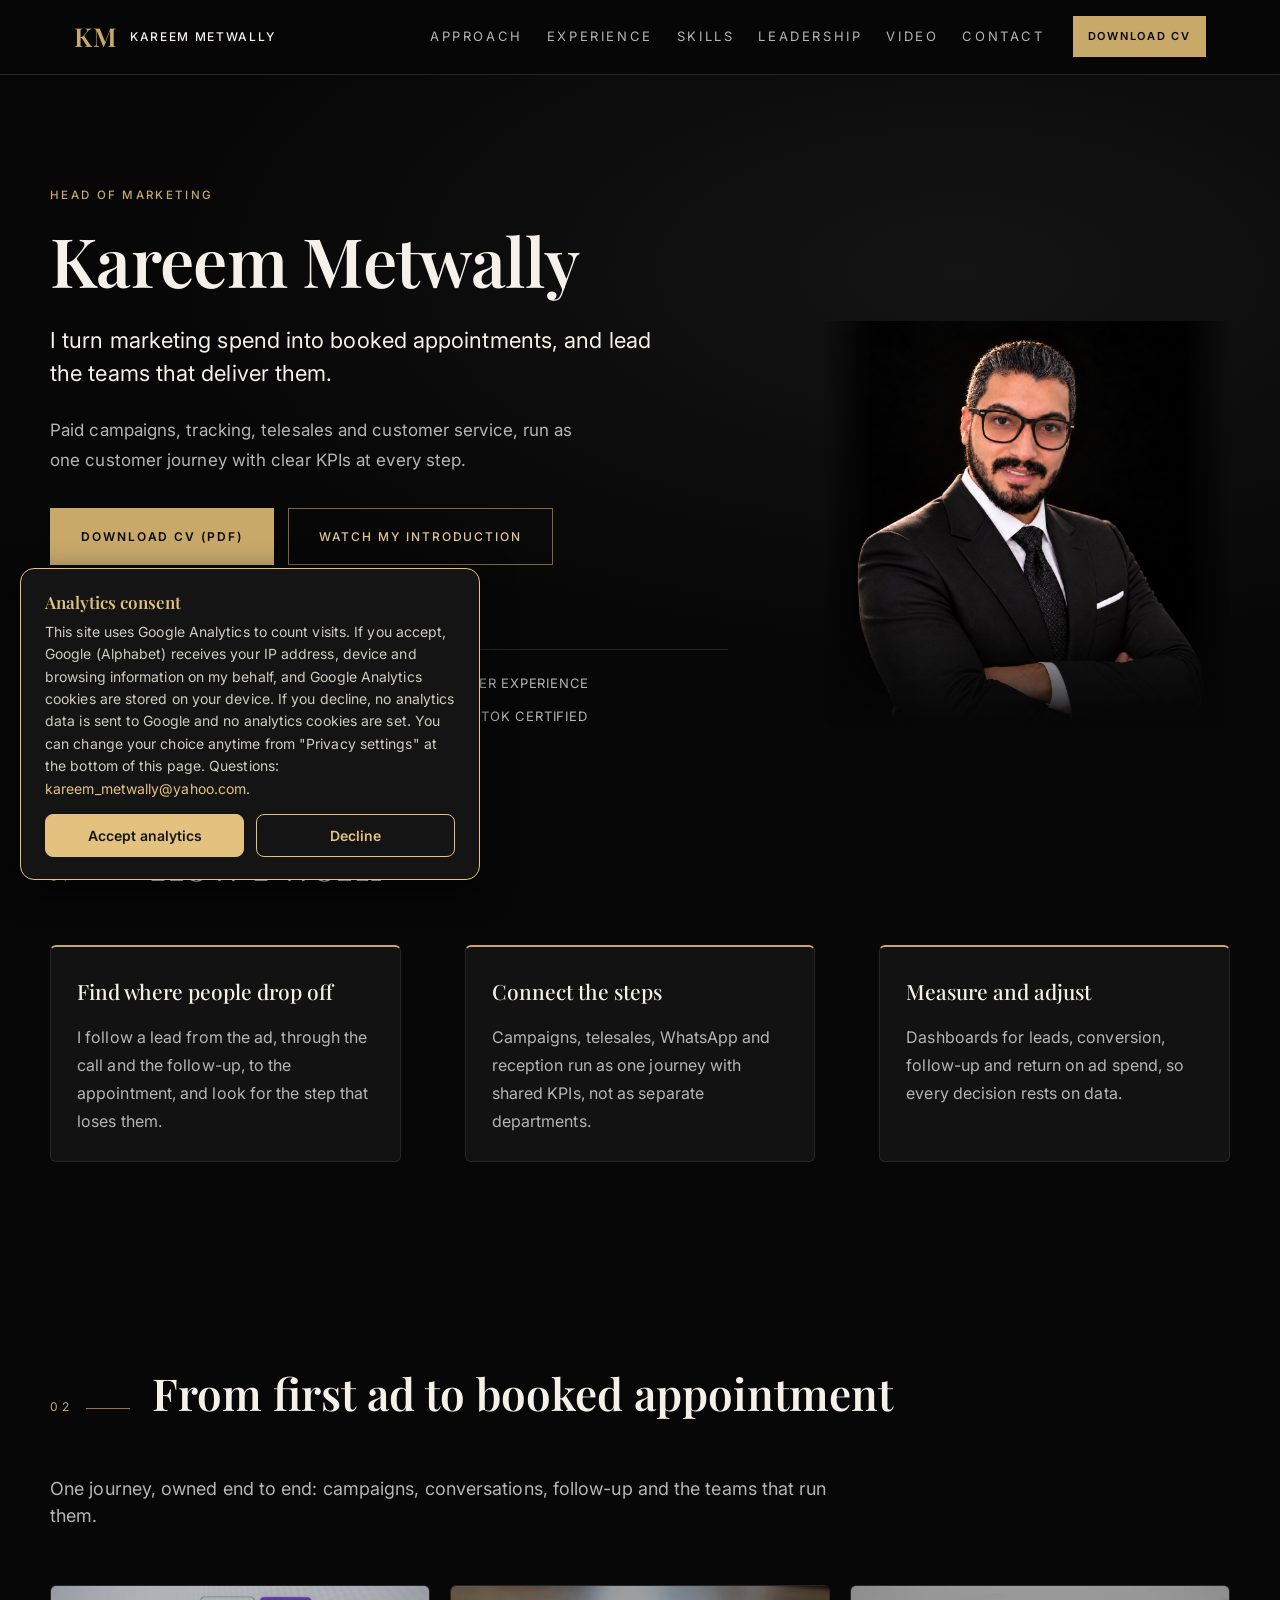
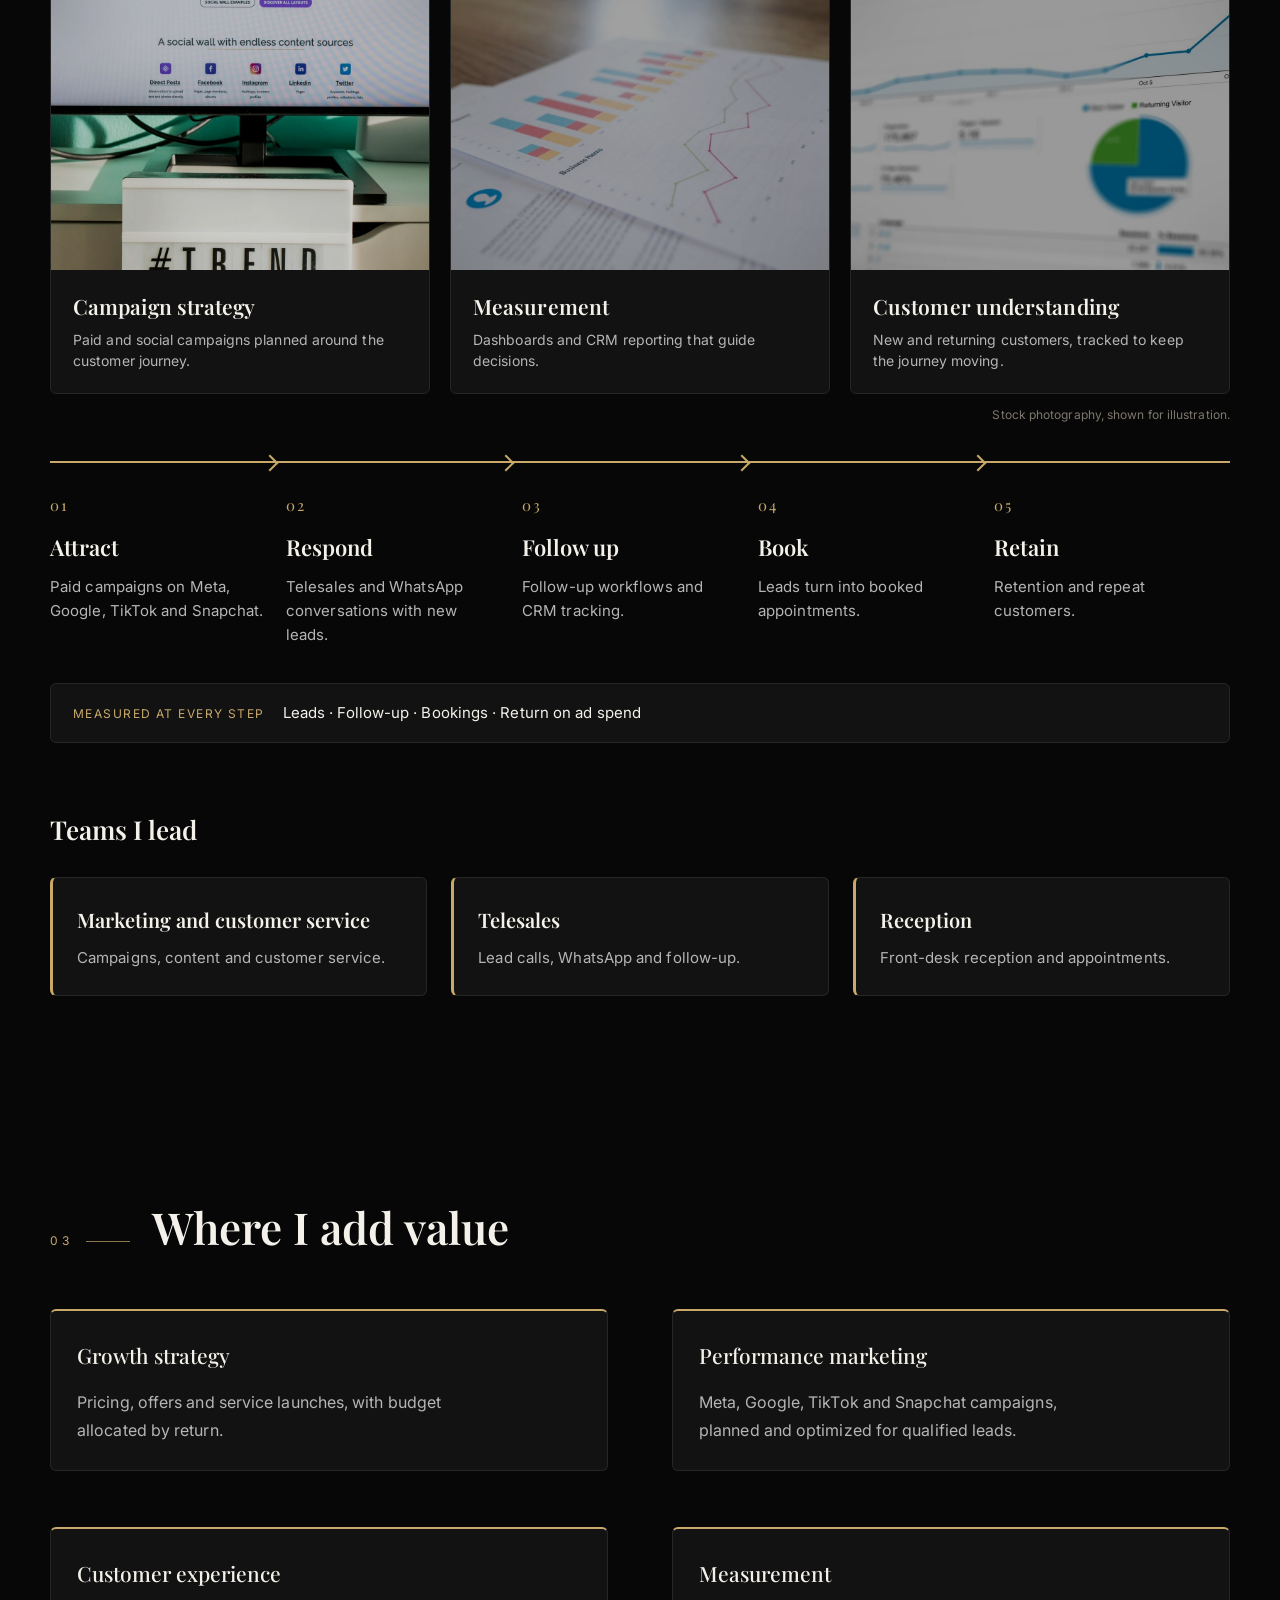
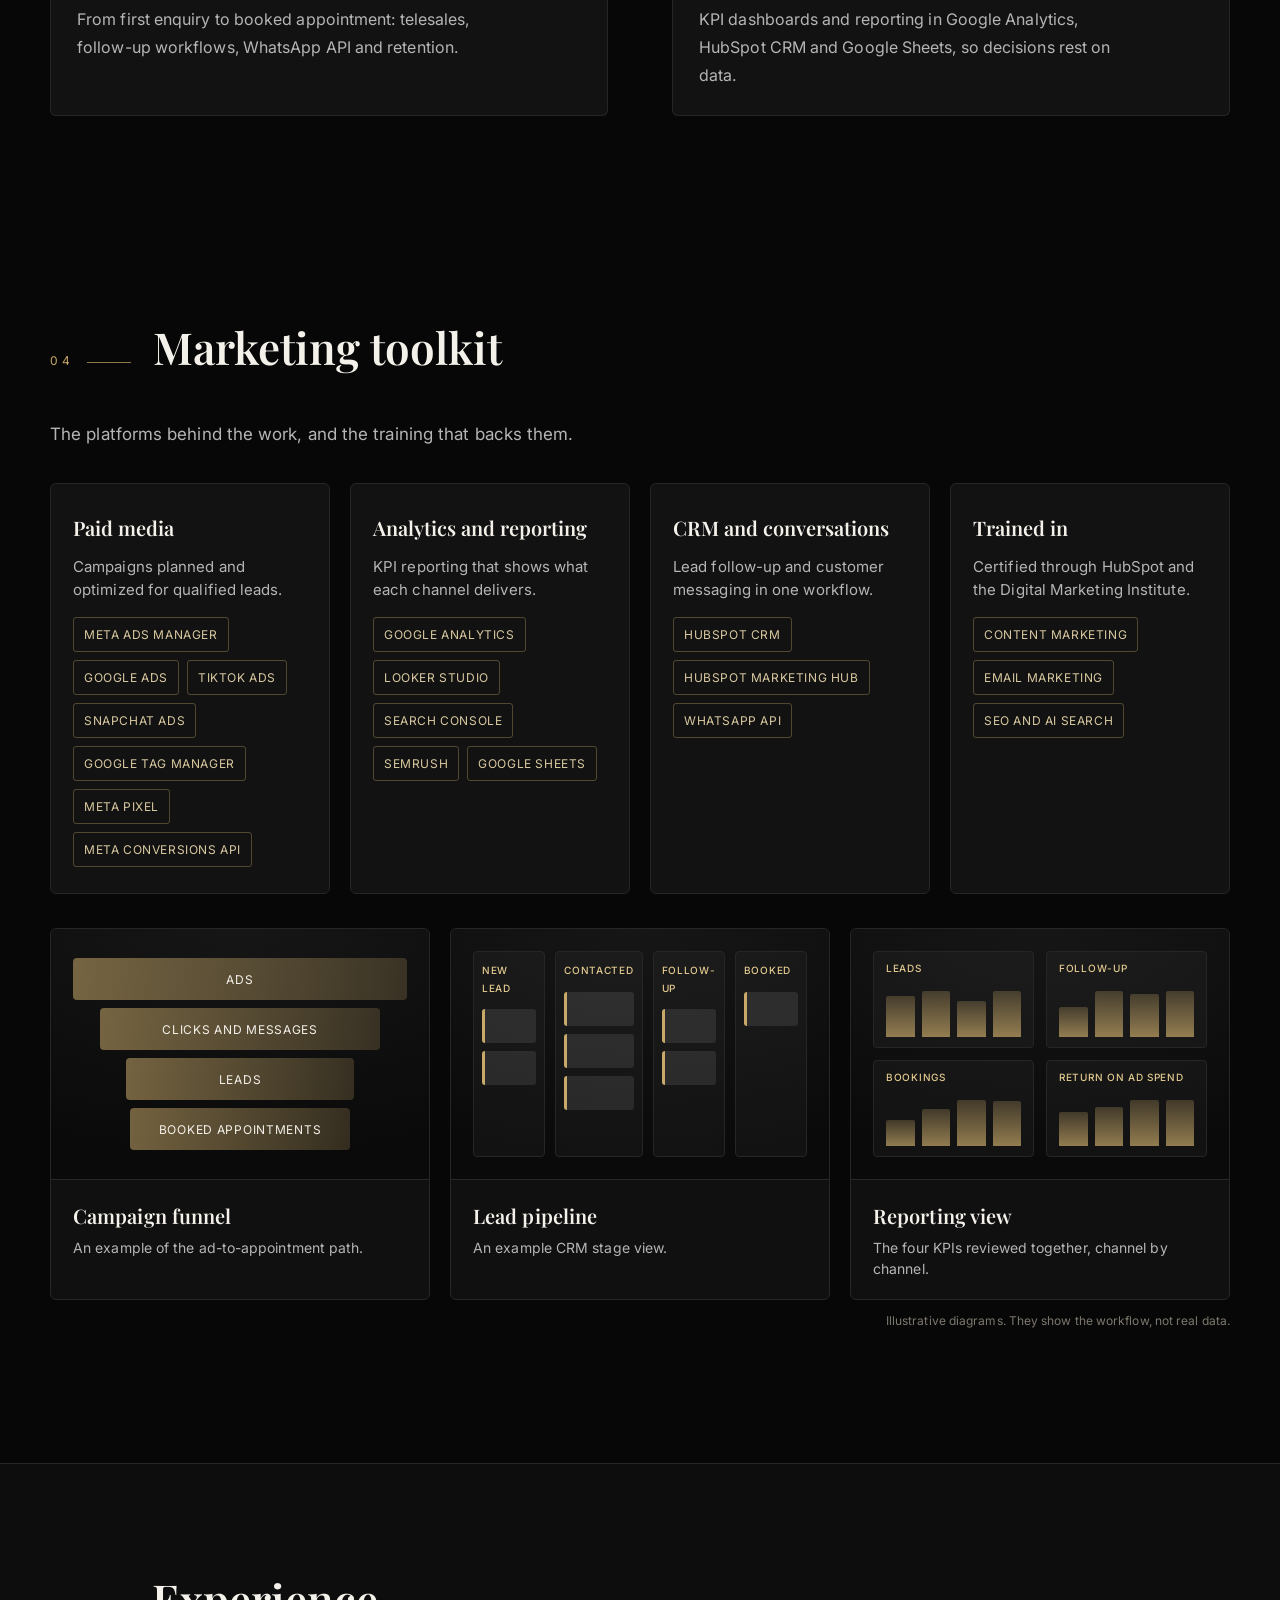
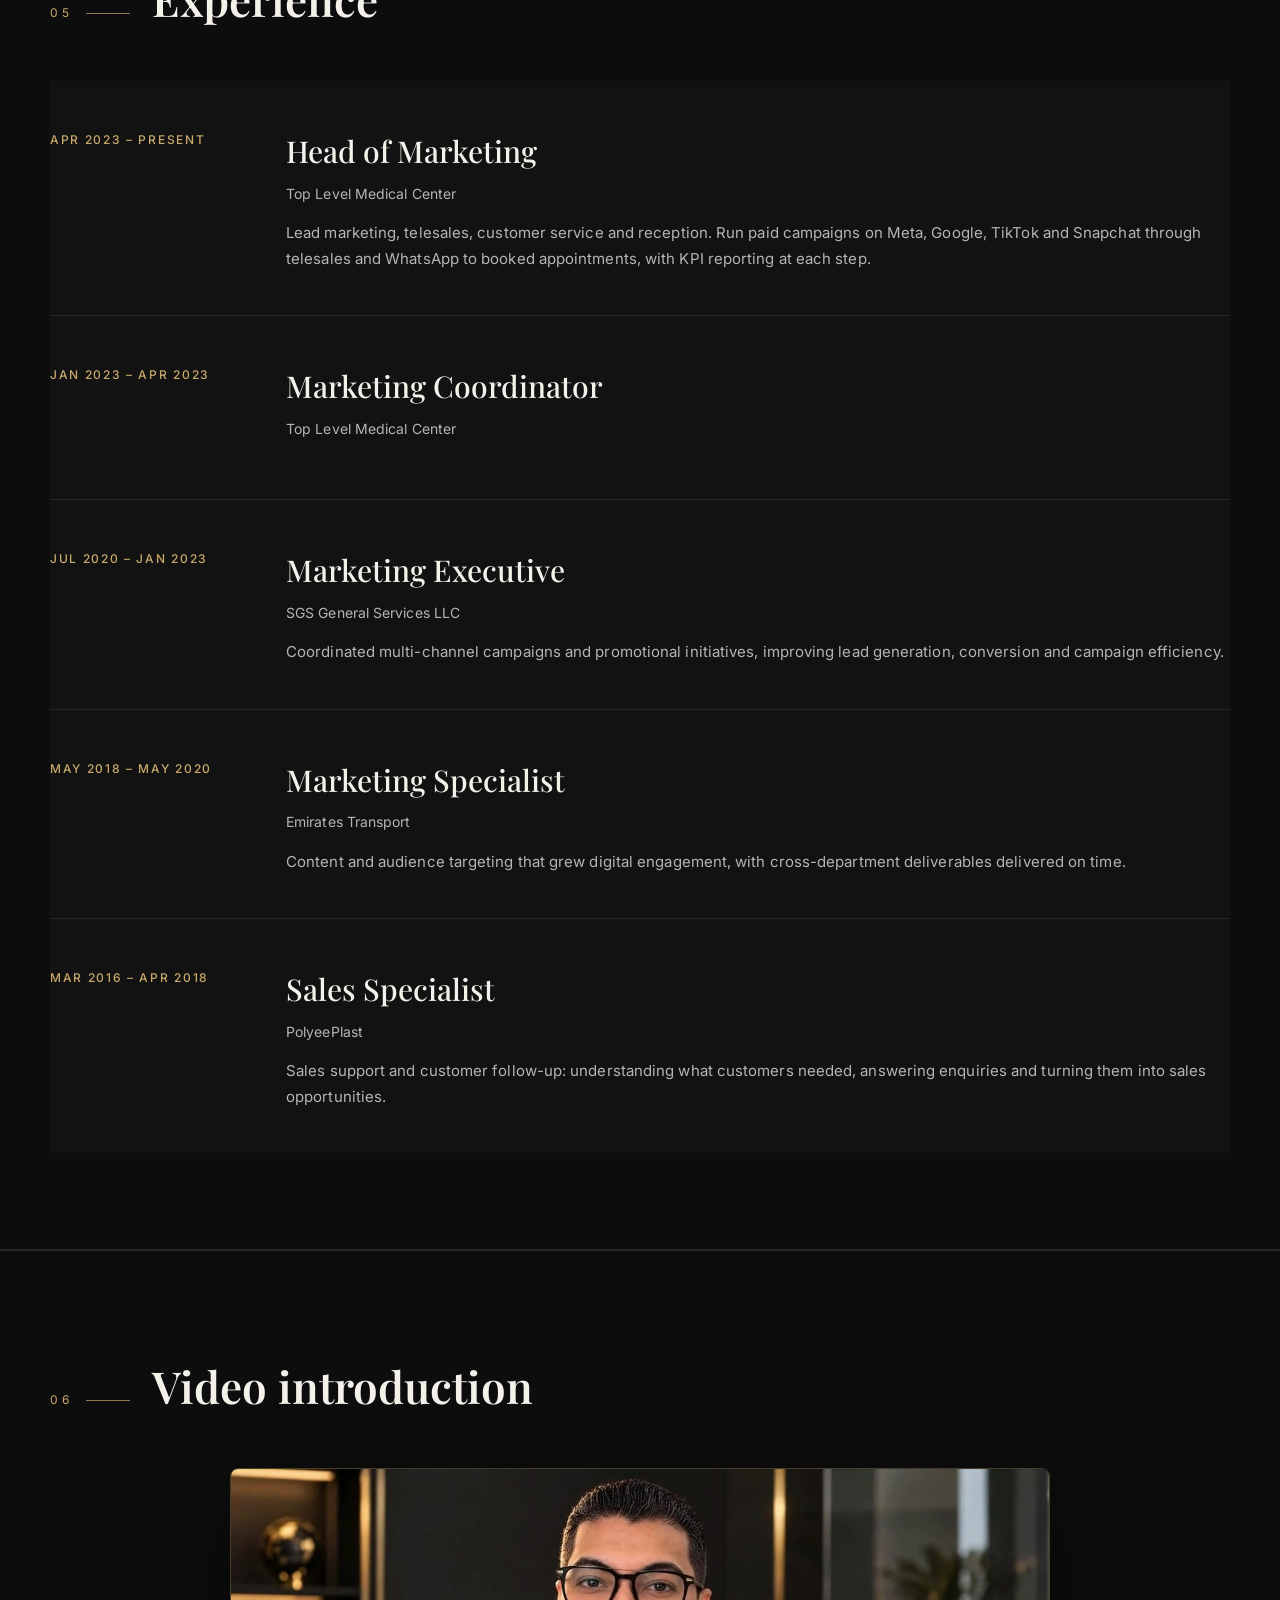
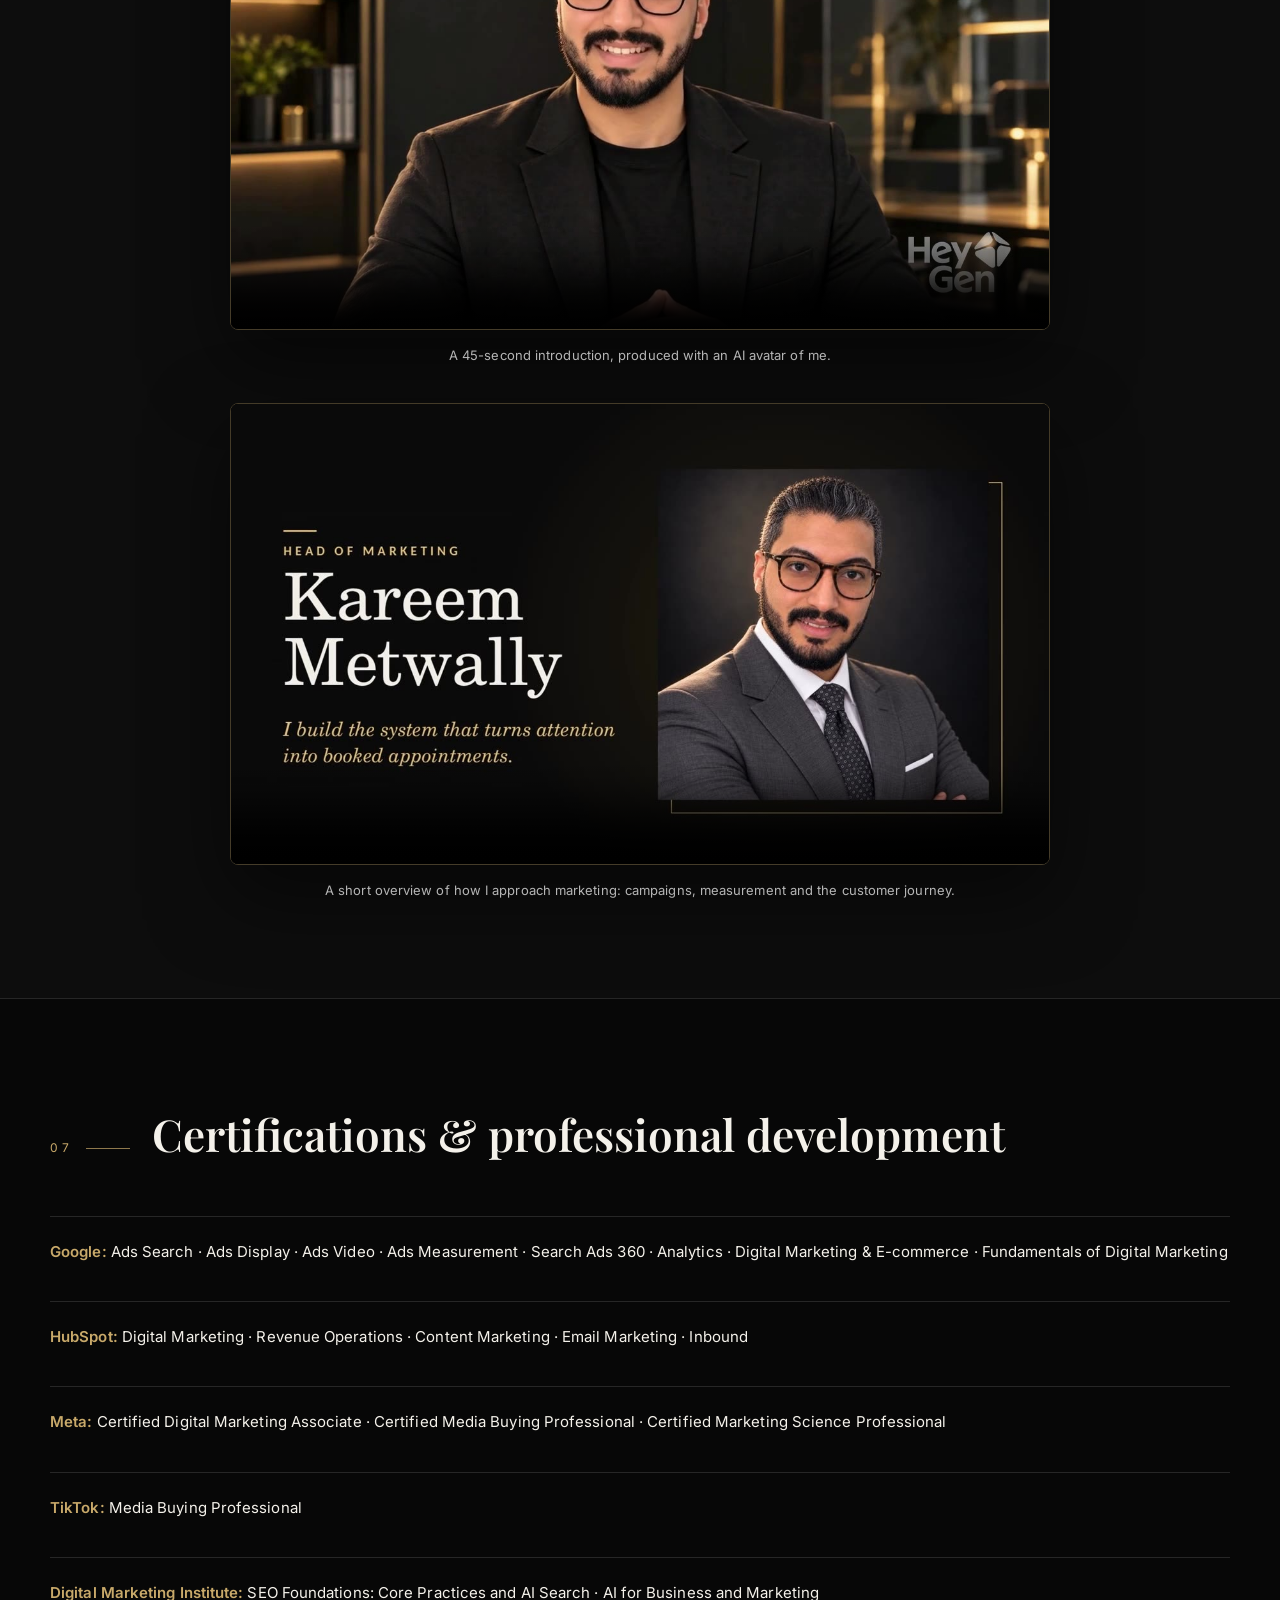
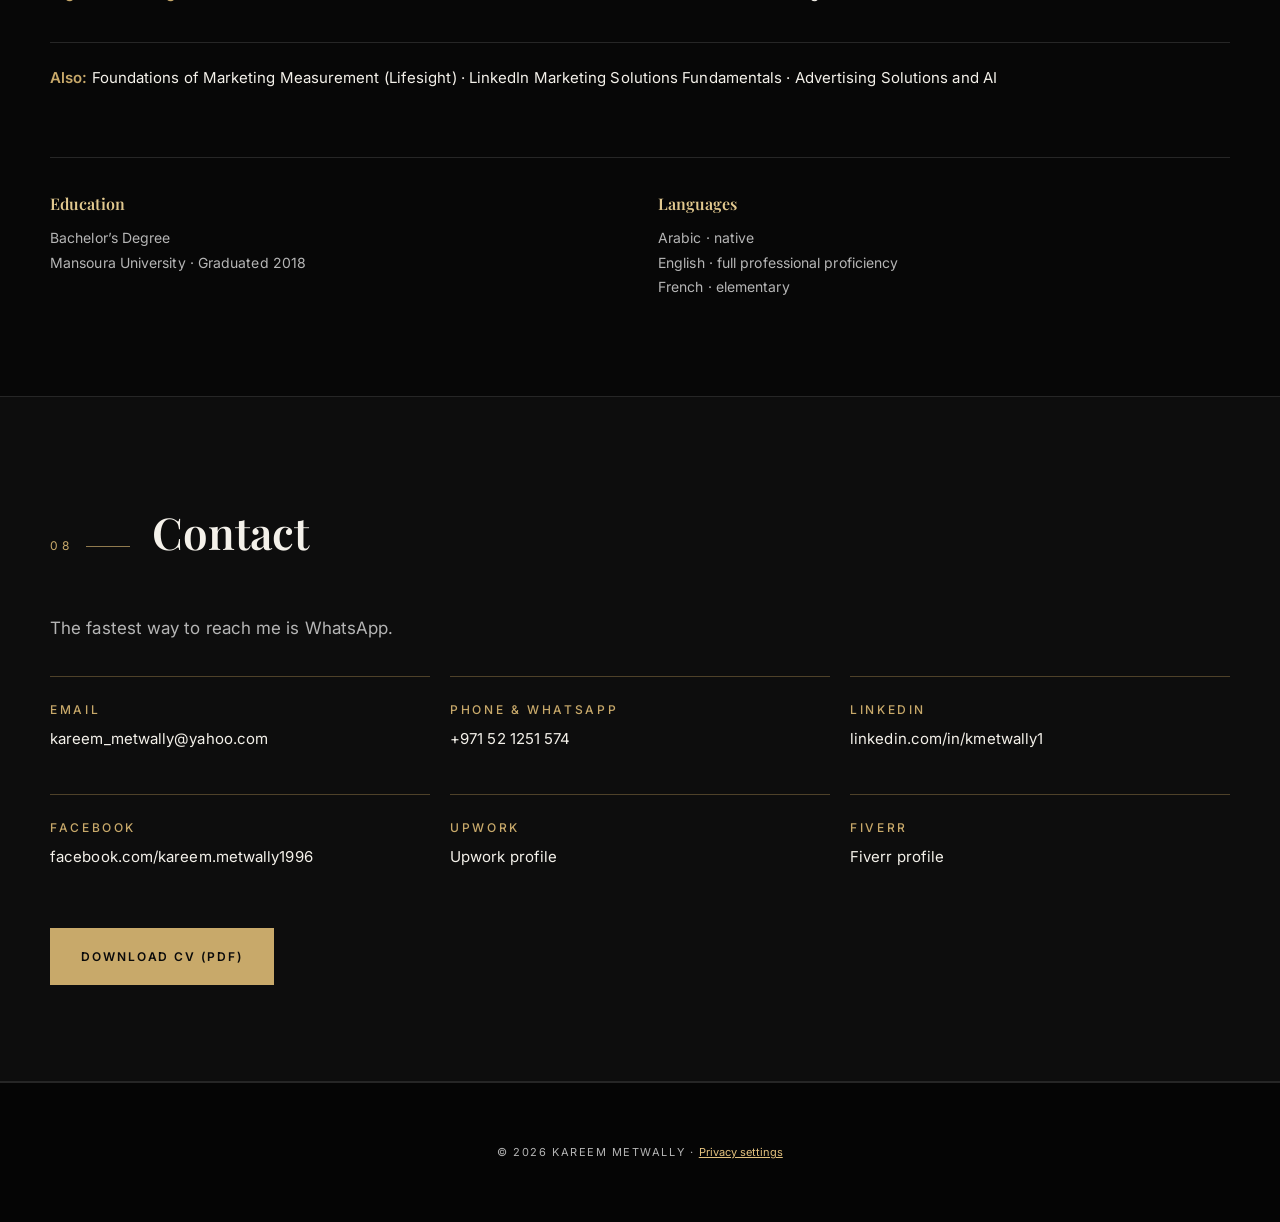
<file: index.html>
<!DOCTYPE html>
<html lang="en">
<head>
  <!-- Google Analytics (GA4): loads ONLY after the visitor accepts in the consent banner below. No Google requests or cookies happen before that. -->
  <script>
    window.dataLayer = window.dataLayer || [];
    function gtag(){dataLayer.push(arguments);}
    window.__gaLoad = function(){
      if (window.__gaLoaded) return;
      window.__gaLoaded = true;
      var s = document.createElement("script");
      s.async = true;
      s.src = "https://www.googletagmanager.com/gtag/js?id=G-QD25LKXJTJ";
      document.head.appendChild(s);
      gtag("js", new Date());
      gtag("config", "G-QD25LKXJTJ");
    };
    if (localStorage.getItem("ga-consent") === "granted") { window.__gaLoad(); }
  </script>
<meta charset="UTF-8">
<meta name="viewport" content="width=device-width, initial-scale=1.0">
<title>Kareem Metwally | Head of Marketing | Lead generation and growth</title>
<meta name="description" content="Head of Marketing. Lead generation, performance marketing and customer experience.">
<meta property="og:type" content="website">
<meta property="og:title" content="Kareem Metwally | Head of Marketing">
<meta property="og:description" content="Lead generation, performance marketing and customer experience.">
<meta property="og:url" content="https://kareem.qd.je/">
<meta property="og:image" content="https://kareem.qd.je/.netlify/images?url=/portrait.jpg&amp;w=1200&amp;h=630&amp;fit=cover&amp;position=top&amp;fm=jpg&amp;q=90">
<meta property="og:image:width" content="1200">
<meta property="og:image:height" content="630">
<meta name="twitter:card" content="summary_large_image">
<link rel="preconnect" href="https://fonts.googleapis.com">
<link rel="preconnect" href="https://fonts.gstatic.com" crossorigin>
<link href="https://fonts.googleapis.com/css2?family=Playfair+Display:wght@500;600;700&family=Inter:wght@300;400;500;600&display=swap" rel="stylesheet">
<link rel="stylesheet" href="styles.css"><link rel="stylesheet" href="black.css"><link rel="stylesheet" href="pro.css">
<script type="application/ld+json">
{
  "@context": "https://schema.org",
  "@type": "Person",
  "name": "Kareem Metwally",
  "jobTitle": "Head of Marketing",
  "email": "mailto:kareem_metwally@yahoo.com",
  "url": "https://kareem-metwally.github.io/"
}
</script>
<style>.how3{grid-template-columns:repeat(3,1fr)}@media(max-width:800px){.how3{grid-template-columns:1fr}}.how2{grid-template-columns:repeat(2,1fr)}@media(max-width:800px){.how2{grid-template-columns:1fr}}</style></head>
<body>

<header class="nav">
  <div class="nav-inner">
    <a class="brand" href="#top"><span class="brand-mark">KM</span><span class="brand-name">Kareem Metwally</span></a>
    <nav class="nav-links">
      <a href="#approach">Approach</a>
      <a href="#experience">Experience</a>
      <a href="#skills">Skills</a>
      <a href="#leadership">Leadership</a>
      <a href="#video">Video</a>
      <a href="#contact">Contact</a>
    </nav>
    <a class="btn btn-gold btn-small" href="Kareem_Metwally_CV.pdf" download="Kareem-Metwally-CV.pdf">Download CV</a>
  </div>
</header>

<main id="top">

  <section class="hero">
    <div class="hero-inner">
      <div class="hero-text">
        <p class="eyebrow">Head of Marketing</p>
        <h1>Kareem Metwally</h1>
        <p class="headline">I turn marketing spend into booked appointments, and lead the teams that deliver them.</p>
        <p class="intro">Paid campaigns, tracking, telesales and customer service, run as one customer journey with clear KPIs at every step.</p>
        <div class="hero-actions">
          <a class="btn btn-gold" href="Kareem_Metwally_CV.pdf" download="Kareem-Metwally-CV.pdf">Download CV (PDF)</a>
          <a class="btn btn-ghost" href="#video">Watch my introduction</a>
        </div>
        <div class="hero-contact">
          <a href="https://www.linkedin.com/in/kmetwally1" rel="noopener">LinkedIn</a>
          <span class="dot"></span>
          <a href="https://www.facebook.com/kareem.metwally1996" rel="noopener">Facebook</a>
          <span class="dot"></span>
          <a href="https://www.upwork.com/freelancers/~012deb75c1dcdc2e0c" rel="noopener">Upwork</a>
          <span class="dot"></span>
          <a href="https://www.fiverr.com/kareem_met007" rel="noopener">Fiverr</a>
        </div>
      <ul class="cred-strip"><li>Performance marketing</li><li>Telesales and customer experience</li><li>Team leadership</li><li>Google, HubSpot, Meta and TikTok certified</li></ul>
      </div>
      <div class="hero-photo">
        <img src="portrait.jpg" alt="Portrait of Kareem Metwally" width="1254" height="1254">
      </div>
    </div>
  </section>
  <section id="approach" class="section">
    <div class="section-inner">
      <h2><span class="h2-index">01</span>How I work</h2>
      <div class="skills-grid how3">
        <div class="skill-card"><h4>Find where people drop off</h4><p>I follow a lead from the ad, through the call and the follow-up, to the appointment, and look for the step that loses them.</p></div>
        <div class="skill-card"><h4>Connect the steps</h4><p>Campaigns, telesales, WhatsApp and reception run as one journey with shared KPIs, not as separate departments.</p></div>
        <div class="skill-card"><h4>Measure and adjust</h4><p>Dashboards for leads, conversion, follow-up and return on ad spend, so every decision rests on data.</p></div>
      </div>
    </div>
  </section>

  <section id="leadership" class="section">
    <div class="section-inner">
      <h2><span class="h2-index">02</span>From first ad to booked appointment</h2>
      <p class="lead-intro">One journey, owned end to end: campaigns, conversations, follow-up and the teams that run them.</p>
      <div class="work-trio">
        <figure><img src="work-strategy.jpg" alt="Stock photo: social media content on a monitor beside a trend sign" loading="lazy" width="1200" height="800"><figcaption><b>Campaign strategy</b><span>Paid and social campaigns planned around the customer journey.</span></figcaption></figure>
        <figure><img src="work-measure.jpg" alt="Stock photo: printed bar and line chart report" loading="lazy" width="1200" height="800"><figcaption><b>Measurement</b><span>Dashboards and CRM reporting that guide decisions.</span></figcaption></figure>
        <figure><img src="work-team.jpg" alt="Stock photo: web analytics report with new and returning visitors" loading="lazy" width="1200" height="800"><figcaption><b>Customer understanding</b><span>New and returning customers, tracked to keep the journey moving.</span></figcaption></figure>
      </div>
      <p class="illus-note">Stock photography, shown for illustration.</p>
      <ol class="journey">
        <li><span class="j-n">01</span><h4>Attract</h4><p>Paid campaigns on Meta, Google, TikTok and Snapchat.</p></li>
        <li><span class="j-n">02</span><h4>Respond</h4><p>Telesales and WhatsApp conversations with new leads.</p></li>
        <li><span class="j-n">03</span><h4>Follow up</h4><p>Follow-up workflows and CRM tracking.</p></li>
        <li><span class="j-n">04</span><h4>Book</h4><p>Leads turn into booked appointments.</p></li>
        <li><span class="j-n">05</span><h4>Retain</h4><p>Retention and repeat customers.</p></li>
      </ol>
      <div class="measure-bar"><span>Measured at every step</span> Leads &middot; Follow-up &middot; Bookings &middot; Return on ad spend</div>
      <h3 class="sub-h">Teams I lead</h3>
      <div class="team-grid">
        <div><h4>Marketing and customer service</h4><p>Campaigns, content and customer service.</p></div>
        <div><h4>Telesales</h4><p>Lead calls, WhatsApp and follow-up.</p></div>
        <div><h4>Reception</h4><p>Front-desk reception and appointments.</p></div>
      </div>
    </div>
  </section>
  <section id="skills" class="section">
    <div class="section-inner">
      <h2><span class="h2-index">03</span>Where I add value</h2>
      <div class="skills-grid how2">
        <div class="skill-card">
          <h4>Growth strategy</h4>
          <p>Pricing, offers and service launches, with budget allocated by return.</p>
        </div>
        <div class="skill-card">
          <h4>Performance marketing</h4>
          <p>Meta, Google, TikTok and Snapchat campaigns, planned and optimized for qualified leads.</p>
        </div>
        <div class="skill-card">
          <h4>Customer experience</h4>
          <p>From first enquiry to booked appointment: telesales, follow-up workflows, WhatsApp API and retention.</p>
        </div>
        <div class="skill-card">
          <h4>Measurement</h4>
          <p>KPI dashboards and reporting in Google Analytics, HubSpot CRM and Google Sheets, so decisions rest on data.</p>
        </div>
      </div>
    </div>
  </section>
  <section id="toolkit" class="section">
    <div class="section-inner">
      <h2><span class="h2-index">04</span>Marketing toolkit</h2>
      <p class="sec-intro">The platforms behind the work, and the training that backs them.</p>
      <div class="tool-groups">
        <div class="tool-card"><h4>Paid media</h4><p>Campaigns planned and optimized for qualified leads.</p><ul><li>Meta Ads Manager</li><li>Google Ads</li><li>TikTok Ads</li><li>Snapchat Ads</li><li>Google Tag Manager</li><li>Meta Pixel</li><li>Meta Conversions API</li></ul></div>
        <div class="tool-card"><h4>Analytics and reporting</h4><p>KPI reporting that shows what each channel delivers.</p><ul><li>Google Analytics</li><li>Looker Studio</li><li>Search Console</li><li>Semrush</li><li>Google Sheets</li></ul></div>
        <div class="tool-card"><h4>CRM and conversations</h4><p>Lead follow-up and customer messaging in one workflow.</p><ul><li>HubSpot CRM</li><li>HubSpot Marketing Hub</li><li>WhatsApp API</li></ul></div>
        <div class="tool-card"><h4>Trained in</h4><p>Certified through HubSpot and the Digital Marketing Institute.</p><ul><li>Content marketing</li><li>Email marketing</li><li>SEO and AI search</li></ul></div>
      </div>
      <div class="diag-row">
        <figure class="diag"><div class="diag-body funnel"><div style="--w:100%"><span>Ads</span></div><div style="--w:84%"><span>Clicks and messages</span></div><div style="--w:68%"><span>Leads</span></div><div style="--w:66%"><span>Booked appointments</span></div></div><figcaption><b>Campaign funnel</b><span>An example of the ad-to-appointment path.</span></figcaption></figure>
        <figure class="diag"><div class="diag-body board"><div><h5>New lead</h5><i></i><i></i></div><div><h5>Contacted</h5><i></i><i></i><i></i></div><div><h5>Follow-up</h5><i></i><i></i></div><div><h5>Booked</h5><i></i></div></div><figcaption><b>Lead pipeline</b><span>An example CRM stage view.</span></figcaption></figure>
        <figure class="diag"><div class="diag-body scorecard"><div><h5>Leads</h5><u style="--h:55%"></u><u style="--h:70%"></u><u style="--h:48%"></u><u style="--h:82%"></u></div><div><h5>Follow-up</h5><u style="--h:40%"></u><u style="--h:62%"></u><u style="--h:58%"></u><u style="--h:75%"></u></div><div><h5>Bookings</h5><u style="--h:35%"></u><u style="--h:50%"></u><u style="--h:66%"></u><u style="--h:60%"></u></div><div><h5>Return on ad spend</h5><u style="--h:45%"></u><u style="--h:52%"></u><u style="--h:72%"></u><u style="--h:68%"></u></div></div><figcaption><b>Reporting view</b><span>The four KPIs reviewed together, channel by channel.</span></figcaption></figure>
      </div>
      <p class="illus-note">Illustrative diagrams. They show the workflow, not real data.</p>
    </div>
  </section>

  <section id="experience" class="section section-alt">
    <div class="section-inner">
      <h2><span class="h2-index">05</span>Experience</h2>
      <div class="timeline">

        <article class="job">
          <div class="job-when">Apr 2023 &ndash; Present</div>
          <div class="job-body">
            <h3>Head of Marketing</h3>
            <p class="job-org">Top Level Medical Center</p>
            <p class="job-desc">Lead marketing, telesales, customer service and reception. Run paid campaigns on Meta, Google, TikTok and Snapchat through telesales and WhatsApp to booked appointments, with KPI reporting at each step.</p>
          </div>
        </article>

        <article class="job">
          <div class="job-when">Jan 2023 &ndash; Apr 2023</div>
          <div class="job-body">
            <h3>Marketing Coordinator</h3>
            <p class="job-org">Top Level Medical Center</p>
          </div>
        </article>

        <article class="job">
          <div class="job-when">Jul 2020 &ndash; Jan 2023</div>
          <div class="job-body">
            <h3>Marketing Executive</h3>
            <p class="job-org">SGS General Services LLC</p>
            <p class="job-desc">Coordinated multi-channel campaigns and promotional initiatives, improving lead generation, conversion and campaign efficiency.</p>
          </div>
        </article>

        <article class="job">
          <div class="job-when">May 2018 &ndash; May 2020</div>
          <div class="job-body">
            <h3>Marketing Specialist</h3>
            <p class="job-org">Emirates Transport</p>
            <p class="job-desc">Content and audience targeting that grew digital engagement, with cross-department deliverables delivered on time.</p>
          </div>
        </article>

        <article class="job">
          <div class="job-when">Mar 2016 &ndash; Apr 2018</div>
          <div class="job-body">
            <h3>Sales Specialist</h3>
            <p class="job-org">PolyeePlast</p>
            <p class="job-desc">Sales support and customer follow-up: understanding what customers needed, answering enquiries and turning them into sales opportunities.</p>
          </div>
        </article>

      </div>
    </div>
  </section>
  <section id="video" class="section section-alt">
    <div class="section-inner">
      <h2><span class="h2-index">06</span>Video introduction</h2>
      <div class="video-wrap">
        <video controls preload="metadata" poster="intro-poster.jpg" playsinline>
          <source src="7-intro.mp4" type="video/mp4">
          Your browser does not support the video tag.
        </video>
      </div>
      <p class="video-note">A 45-second introduction, produced with an AI avatar of me.</p>
      <div class="video-wrap" style="margin-top:36px">
        <video controls preload="metadata" poster="motion-poster.jpg" playsinline>
          <source src="motion-overview.mp4" type="video/mp4">
          Your browser does not support the video tag.
        </video>
      </div>
      <p class="video-note">A short overview of how I approach marketing: campaigns, measurement and the customer journey.</p>
    </div>
  </section>
  <section id="certifications" class="section">
    <div class="section-inner">
      <h2><span class="h2-index">07</span>Certifications &amp; professional development</h2>
      <ul class="cert-list">
        <li><strong>Google:</strong> Ads Search &middot; Ads Display &middot; Ads Video &middot; Ads Measurement &middot; Search Ads 360 &middot; Analytics &middot; Digital Marketing &amp; E-commerce &middot; Fundamentals of Digital Marketing</li>
        <li><strong>HubSpot:</strong> Digital Marketing &middot; Revenue Operations &middot; Content Marketing &middot; Email Marketing &middot; Inbound</li>
        <li><strong>Meta:</strong> Certified Digital Marketing Associate &middot; Certified Media Buying Professional &middot; Certified Marketing Science Professional</li>
        <li><strong>TikTok:</strong> Media Buying Professional</li>
        <li><strong>Digital Marketing Institute:</strong> SEO Foundations: Core Practices and AI Search &middot; AI for Business and Marketing</li>
        <li><strong>Also:</strong> Foundations of Marketing Measurement (Lifesight) &middot; LinkedIn Marketing Solutions Fundamentals &middot; Advertising Solutions and AI</li>
      </ul>
      <div class="edu-lang">
        <div>
          <h4>Education</h4>
          <p>Bachelor&rsquo;s Degree<br>Mansoura University &middot; Graduated 2018</p>
        </div>
        <div>
          <h4>Languages</h4>
          <p>Arabic &middot; native<br>English &middot; full professional proficiency<br>French &middot; elementary</p>
        </div>
      </div>
    </div>
  </section>
  <section id="contact" class="section section-alt">
    <div class="section-inner">
      <h2><span class="h2-index">08</span>Contact</h2>
      <p class="contact-lead">The fastest way to reach me is WhatsApp.</p>
      <div class="contact-grid">
        <a class="contact-card" href="mailto:kareem_metwally@yahoo.com">
          <span class="contact-label">Email</span>
          <span class="contact-value">kareem_metwally@yahoo.com</span>
        </a>
        <a class="contact-card" href="tel:+971521251574">
          <span class="contact-label">Phone &amp; WhatsApp</span>
          <span class="contact-value">+971 52 1251 574</span>
        </a>
        <a class="contact-card" href="https://www.linkedin.com/in/kmetwally1" rel="noopener">
          <span class="contact-label">LinkedIn</span>
          <span class="contact-value">linkedin.com/in/kmetwally1</span>
        </a>
        <a class="contact-card" href="https://www.facebook.com/kareem.metwally1996" rel="noopener">
          <span class="contact-label">Facebook</span>
          <span class="contact-value">facebook.com/kareem.metwally1996</span>
        </a>
        <a class="contact-card" href="https://www.upwork.com/freelancers/~012deb75c1dcdc2e0c" rel="noopener">
          <span class="contact-label">Upwork</span>
          <span class="contact-value">Upwork profile</span>
        </a>
        <a class="contact-card" href="https://www.fiverr.com/kareem_met007" rel="noopener">
          <span class="contact-label">Fiverr</span>
          <span class="contact-value">Fiverr profile</span>
        </a>
      </div>
      <div class="contact-actions">
        <a class="btn btn-gold" href="Kareem_Metwally_CV.pdf" download="Kareem-Metwally-CV.pdf">Download CV (PDF)</a>
      </div>
    </div>
  </section>
<footer class="footer">
  <p>&copy; 2026 Kareem Metwally &middot; <button type="button" id="privacy-settings" class="privacy-link">Privacy settings</button></p>
</footer>

<style>
.job-desc{color:var(--muted);font-size:15px;line-height:1.7;margin:0}
.cert-list{grid-template-columns:1fr !important}
.cert-list li strong{color:var(--gold);font-weight:600}
.wa-float{position:fixed;left:20px;bottom:20px;z-index:999;display:flex;align-items:center;gap:10px;background:#25D366;color:#06210f;font:600 15px Inter,Arial,sans-serif;text-decoration:none;padding:13px 18px;border-radius:999px;box-shadow:0 6px 22px rgba(0,0,0,.55);border:1px solid #e3c17e}
.wa-float:hover{background:#2fe173}
.wa-float svg{width:24px;height:24px;fill:#06210f;flex:none}
@media(max-width:520px){.wa-float{left:14px;bottom:14px;padding:13px}.wa-float span{display:none}}
@media(max-width:560px){.hero{padding:76px 20px 90px}}
</style>
<a class="wa-float" href="https://wa.me/971521251574?text=Hello%20Kareem%2C%20I%20saw%20your%20website." target="_blank" rel="noopener" aria-label="Chat with Kareem on WhatsApp"><svg viewBox="0 0 24 24" aria-hidden="true"><path d="M12 2a10 10 0 0 0-8.6 15.1L2 22l5-1.3A10 10 0 1 0 12 2zm0 18.2a8.2 8.2 0 0 1-4.2-1.2l-.3-.2-3 .8.8-2.9-.2-.3A8.2 8.2 0 1 1 12 20.200zm4.500-6.100c-.2-.1-1.500-.7-1.700-.8-.2-.1-.4-.1-.6.100l-.8 1c-.1.200-.3.200-.5.100a6.700 6.700 0 0 1-3.300-2.900c-.2-.4.200-.4.700-1.300.1-.2 0-.3 0-.5l-.8-1.800c-.2-.5-.4-.4-.6-.4h-.5a1 1 0 0 0-.7.300 3 3 0 0 0-.9 2.200 5.200 5.200 0 0 0 1.100 2.800 11.900 11.900 0 0 0 4.600 4c1.700.7 2.400.8 3.200.7.500-.1 1.500-.6 1.700-1.200.2-.6.200-1.100.2-1.200-.1-.1-.2-.2-.5-.3z"/></svg><span>WhatsApp me</span></a>

<script src="https://mysitegptassistant.com/widget.js" data-bot-id="8e0ba8d3-a5a0-49cf-b7a9-ae77e7ac9e54" data-brand-color="#E3C17E" async></script>
<script>
/* keep chat launcher above the Netlify badge */
(function(){var css=".pb-launcher{bottom:84px!important}.pb-tip{bottom:158px!important}.pb-panel{bottom:156px!important;height:min(660px,calc(100dvh - 180px))!important}@media(max-width:480px){.pb-panel{bottom:0!important;height:100dvh!important}}";var n=0,t=setInterval(function(){var h=document.getElementById("mysitegpt-widget");if(h&&h.shadowRoot){if(!h.shadowRoot.getElementById("kfix")){var s=document.createElement("style");s.id="kfix";s.textContent=css;h.shadowRoot.appendChild(s)}clearInterval(t)}if(++n>120)clearInterval(t)},500)})();
</script>

<style>
#consent-banner{position:fixed;left:20px;bottom:20px;z-index:2147483647;max-height:80vh;overflow:auto;max-width:460px;background:#141414;border:1px solid #e3c17e;border-radius:14px;padding:22px 24px;box-shadow:0 10px 34px rgba(0,0,0,.6);color:#e8e6e1;font:15px/1.6 Inter,Arial,sans-serif;display:none}
#consent-banner.show{display:block}
#consent-banner h3{margin:0 0 8px;font:600 17px Playfair Display,Georgia,serif;color:#e3c17e}
#consent-banner p{margin:0 0 14px;color:#cfccc4;font-size:14px}
#consent-banner a{color:#e3c17e}
.consent-actions{display:flex;gap:12px}
.consent-actions button{flex:1;padding:12px 10px;border-radius:8px;font:600 14px Inter,Arial,sans-serif;cursor:pointer;border:1px solid #e3c17e}
#consent-accept{background:#e3c17e;color:#161616}
#consent-decline{background:transparent;color:#e3c17e}
body.consent-open #mysitegpt-widget,body.consent-open #nl-badge-frame,body.consent-open .wa-float{display:none !important}
.privacy-link{background:none;border:none;color:#e3c17e;font:inherit;cursor:pointer;text-decoration:underline;padding:0}
@media(max-width:520px){#consent-banner{left:12px;right:12px;bottom:12px;max-width:none}.consent-actions{flex-direction:column}}
</style>
<div id="consent-banner" role="dialog" aria-labelledby="consent-title" aria-live="polite">
  <h3 id="consent-title">Analytics consent</h3>
  <p>This site uses Google Analytics to count visits. If you accept, Google (Alphabet) receives your IP address, device and browsing information on my behalf, and Google Analytics cookies are stored on your device. If you decline, no analytics data is sent to Google and no analytics cookies are set. You can change your choice anytime from "Privacy settings" at the bottom of this page. Questions: <a href="mailto:kareem_metwally@yahoo.com">kareem_metwally@yahoo.com</a>.</p>
  <div class="consent-actions">
    <button type="button" id="consent-accept">Accept analytics</button>
    <button type="button" id="consent-decline">Decline</button>
  </div>
</div>
<script>
(function(){
  var KEY = "ga-consent";
  var banner = document.getElementById("consent-banner");
  function choice(){ try { return localStorage.getItem(KEY); } catch(e){ return null; } }
  function save(v){ try { localStorage.setItem(KEY, v); } catch(e){} }
  function deleteGaCookies(){
    var found = document.cookie.split(";").map(function(c){ return c.split("=")[0].trim(); }).filter(function(n){ return n.indexOf("_ga") === 0; });
    var names = found.length ? found : ["_ga", "_ga_QD25LKXJTJ"];
    var parts = location.hostname.split(".");
    var domains = [];
    for (var i = 0; i < parts.length - 1; i++) { var d = parts.slice(i).join("."); domains.push(d); domains.push("." + d); }
    names.forEach(function(n){
      domains.forEach(function(d){
        document.cookie = n + "=; expires=Thu, 01 Jan 1970 00:00:00 GMT; path=/; domain=" + d;
        document.cookie = n + "=; expires=Thu, 01 Jan 1970 00:00:00 GMT; path=/";
      });
    });
  }
  function show(){ banner.classList.add("show"); document.body.classList.add("consent-open"); }
  function hide(){ banner.classList.remove("show"); document.body.classList.remove("consent-open"); }
  document.getElementById("consent-accept").addEventListener("click", function(){
    save("granted");
    hide();
    if (window.__gaLoad) window.__gaLoad();
  });
  document.getElementById("consent-decline").addEventListener("click", function(){
    save("denied");
    hide();
    deleteGaCookies();
    if (window.__gaLoaded) { location.reload(); }
  });
  var settingsBtn = document.getElementById("privacy-settings");
  if (settingsBtn) { settingsBtn.addEventListener("click", function(){ show(); }); }
  if (choice() === "denied") { deleteGaCookies(); setTimeout(deleteGaCookies, 3000); }
  if (choice() === null) { show(); }
})();
</script>
</body>
</html>
</file>
<file: styles.css>
:root {
  --bg: #0a0a0b;
  --bg-alt: #101013;
  --panel: #141417;
  --line: #232327;
  --gold: #c9a45c;
  --gold-bright: #e3c17e;
  --text: #f2efe9;
  --muted: #a9a49b;
  --max: 1120px;
}

* { margin: 0; padding: 0; box-sizing: border-box; }

html { scroll-behavior: smooth; }

body {
  background: var(--bg);
  color: var(--text);
  font-family: 'Inter', system-ui, -apple-system, sans-serif;
  font-weight: 300;
  line-height: 1.7;
  font-size: 16px;
}

h1, h2, h3, h4, .brand-mark, .stat-num {
  font-family: 'Playfair Display', Georgia, serif;
  font-weight: 600;
}

a { color: var(--gold); text-decoration: none; }
a:hover { color: var(--gold-bright); }

/* Nav */
.nav {
  position: sticky; top: 0; z-index: 50;
  background: rgba(10,10,11,.92);
  backdrop-filter: blur(8px);
  border-bottom: 1px solid var(--line);
}
.nav-inner {
  max-width: var(--max); margin: 0 auto; padding: 14px 24px;
  display: flex; align-items: center; gap: 28px;
}
.brand { display: flex; align-items: center; gap: 12px; color: var(--text); }
.brand-mark {
  color: var(--gold); font-size: 26px; letter-spacing: 1px;
}
.brand-name { font-weight: 500; font-size: 15px; }
.nav-links { display: flex; gap: 24px; margin-left: auto; }
.nav-links a { color: var(--muted); font-size: 14px; }
.nav-links a:hover { color: var(--gold); }

/* Buttons */
.btn {
  display: inline-block; padding: 13px 26px; border-radius: 4px;
  font-size: 14px; font-weight: 500; letter-spacing: .4px;
  transition: all .2s ease; border: 1px solid transparent;
}
.btn-gold { background: var(--gold); color: #14100a; }
.btn-gold:hover { background: var(--gold-bright); color: #14100a; }
.btn-ghost { border-color: var(--gold); color: var(--gold); background: transparent; }
.btn-ghost:hover { background: rgba(201,164,92,.1); color: var(--gold-bright); }
.btn-small { padding: 9px 18px; font-size: 13px; }

/* Hero */
.hero { padding: 96px 24px 80px; background:
  radial-gradient(1000px 500px at 85% -10%, rgba(201,164,92,.12), transparent 60%),
  radial-gradient(800px 400px at -10% 110%, rgba(201,164,92,.07), transparent 55%),
  var(--bg);
}
.hero-inner {
  max-width: var(--max); margin: 0 auto;
  display: grid; grid-template-columns: 1.35fr .85fr; gap: 64px; align-items: center;
}
.eyebrow { color: var(--gold); letter-spacing: 2.5px; text-transform: uppercase; font-size: 12px; font-weight: 500; }
.eyebrow-ar { color: var(--muted); font-size: 14px; margin-top: 6px; }
.hero h1 { font-size: 58px; line-height: 1.1; margin: 18px 0 14px; }
.headline { color: var(--gold-bright); font-size: 20px; font-weight: 400; line-height: 1.6; }
.intro { color: var(--muted); margin-top: 20px; max-width: 56ch; }
.hero-actions { display: flex; gap: 14px; margin-top: 32px; flex-wrap: wrap; }
.hero-contact { display: flex; align-items: center; gap: 12px; margin-top: 26px; font-size: 14px; flex-wrap: wrap; }
.hero-contact .dot { width: 3px; height: 3px; border-radius: 50%; background: var(--gold); }
.hero-photo img {
  width: 100%; height: auto; aspect-ratio: 1 / 1; object-fit: cover;
  border-radius: 12px; display: block;
  border: 1px solid rgba(201,164,92,.35);
  box-shadow: 0 30px 80px rgba(0,0,0,.55), 0 0 0 8px rgba(201,164,92,.06);
}

/* Stats */
.stats { border-top: 1px solid var(--line); border-bottom: 1px solid var(--line); background: var(--bg-alt); }
.stats-inner {
  max-width: var(--max); margin: 0 auto; padding: 40px 24px;
  display: grid; grid-template-columns: repeat(4, 1fr); gap: 24px;
}
.stat { display: flex; flex-direction: column; gap: 6px; }
.stat-num { color: var(--gold); font-size: 30px; }
.stat-label { color: var(--muted); font-size: 13px; line-height: 1.5; }

/* Sections */
.section { padding: 88px 24px; }
.section-alt { background: var(--bg-alt); border-top: 1px solid var(--line); border-bottom: 1px solid var(--line); }
.section-inner { max-width: var(--max); margin: 0 auto; }
h2 { font-size: 34px; margin-bottom: 40px; display: flex; align-items: baseline; gap: 16px; }
.h2-index { color: var(--gold); font-size: 15px; font-family: 'Inter', sans-serif; font-weight: 500; letter-spacing: 1px; }

/* About */
.about-grid { display: grid; grid-template-columns: repeat(3, 1fr); gap: 36px; color: var(--muted); }
.core-line { margin-top: 36px; padding-top: 24px; border-top: 1px solid var(--line); color: var(--gold-bright); font-size: 14px; }

/* Experience timeline */
.timeline { display: flex; flex-direction: column; }
.job {
  display: grid; grid-template-columns: 200px 1fr; gap: 36px;
  padding: 32px 0; border-bottom: 1px solid var(--line);
}
.job:last-child { border-bottom: none; }
.job-when { color: var(--gold); font-size: 14px; font-weight: 500; padding-top: 4px; white-space: nowrap; }
.job h3 { font-size: 22px; }
.job-org { color: var(--muted); font-size: 14px; margin: 4px 0 14px; }
.job ul { list-style: none; }
.job li { color: var(--muted); padding-left: 22px; position: relative; margin-bottom: 8px; font-size: 15px; }
.job li::before { content: ''; position: absolute; left: 0; top: 11px; width: 8px; height: 1px; background: var(--gold); }

/* Skills */
.skills-grid { display: grid; grid-template-columns: repeat(2, 1fr); gap: 24px; }
.skill-card { background: var(--panel); border: 1px solid var(--line); border-radius: 10px; padding: 28px; }
.skill-card h4 { color: var(--gold-bright); font-size: 17px; margin-bottom: 10px; }
.skill-card p { color: var(--muted); font-size: 14px; }
.tools-line { margin-top: 28px; color: var(--muted); font-size: 14px; }
.tools-line strong { color: var(--text); font-weight: 500; }

/* Video */
.video-wrap {
  max-width: 860px; border-radius: 12px; overflow: hidden;
  border: 1px solid rgba(201,164,92,.35);
  box-shadow: 0 30px 80px rgba(0,0,0,.5);
}
.video-wrap video { width: 100%; display: block; background: #000; }
.video-note { color: var(--muted); font-size: 13px; margin-top: 14px; }

/* Certifications */
.cert-list { list-style: none; display: grid; grid-template-columns: repeat(3, 1fr); gap: 14px; }
.cert-list li {
  background: var(--panel); border: 1px solid var(--line); border-radius: 8px;
  padding: 16px 18px; font-size: 14px; color: var(--text);
  border-left: 2px solid var(--gold);
}
.edu-lang { display: grid; grid-template-columns: 1fr 1fr; gap: 36px; margin-top: 44px; padding-top: 32px; border-top: 1px solid var(--line); }
.edu-lang h4 { color: var(--gold-bright); font-size: 16px; margin-bottom: 8px; }
.edu-lang p { color: var(--muted); font-size: 14px; }

/* Contact */
.contact-lead { color: var(--muted); margin-bottom: 32px; max-width: 60ch; }
.contact-grid { display: grid; grid-template-columns: repeat(3, 1fr); gap: 20px; }
.contact-card {
  background: var(--panel); border: 1px solid var(--line); border-radius: 10px;
  padding: 24px; display: flex; flex-direction: column; gap: 6px;
  transition: border-color .2s ease;
}
.contact-card:hover { border-color: var(--gold); }
.contact-label { color: var(--gold); font-size: 12px; letter-spacing: 1.5px; text-transform: uppercase; font-weight: 500; }
.contact-value { color: var(--text); font-size: 15px; word-break: break-all; }
.contact-actions { margin-top: 36px; }

/* Footer */
.footer { padding: 32px 24px; text-align: center; color: var(--muted); font-size: 13px; border-top: 1px solid var(--line); }

/* Responsive */
@media (max-width: 900px) {
  .hero-inner { grid-template-columns: 1fr; gap: 44px; }
  .hero-photo { max-width: 340px; }
  .hero h1 { font-size: 42px; }
  .stats-inner { grid-template-columns: repeat(3, 1fr); }
  .about-grid { grid-template-columns: 1fr; }
  .cert-list { grid-template-columns: repeat(2, 1fr); }
  .contact-grid { grid-template-columns: 1fr; }
  .job { grid-template-columns: 1fr; gap: 8px; }
  .nav-links { display: none; }
  .nav-inner { justify-content: space-between; }
}
@media (max-width: 560px) {
  .stats-inner { grid-template-columns: repeat(2, 1fr); }
  .cert-list { grid-template-columns: 1fr; }
  .skills-grid { grid-template-columns: 1fr; }
  .edu-lang { grid-template-columns: 1fr; }
  .section { padding: 64px 20px; }
  .hero { padding: 64px 20px 56px; }
  .hero h1 { font-size: 36px; }
}

.lead-intro { color: var(--text); max-width: 760px; margin-bottom: 28px; font-size: 17px; }
.scope-grid { display: grid; grid-template-columns: repeat(2, 1fr); gap: 20px; margin-bottom: 28px; }
.scope-grid figure { background: var(--panel); border: 1px solid var(--line); border-radius: 6px; overflow: hidden; }
.scope-grid img { width: 100%; height: auto; display: block; }
.scope-grid figcaption { padding: 12px 16px; color: var(--muted); font-size: 14px; }
.scope-video { max-width: 100%; }
@media (max-width: 640px) { .scope-grid { grid-template-columns: 1fr; } }

.stats-note { max-width: 1120px; margin: 0 auto; padding: 0 24px 18px; font-size: 12.5px; color: var(--muted, #8f8a80); text-align: center; letter-spacing: .02em; }

/* ===== premium pass ===== */
:root{--bg:#070708;--bg-alt:#0b0b0d;--line:#1d1c1a;--gold:#c8a45e;--max:1180px}
body{font-weight:300;letter-spacing:.005em;-webkit-font-smoothing:antialiased}
.nav{background:rgba(7,7,8,.72);backdrop-filter:blur(14px);border-bottom:1px solid rgba(200,164,94,.14)}
.nav-links a{font-size:11.5px;letter-spacing:.2em;text-transform:uppercase}
.brand-name{letter-spacing:.14em;text-transform:uppercase;font-size:12px}
.btn{border-radius:0;letter-spacing:.16em;text-transform:uppercase;font-size:12px;padding:17px 30px}
.btn-small{padding:11px 18px;font-size:11px}
.hero{padding:150px 24px 140px;background:radial-gradient(1200px 600px at 78% 40%,rgba(200,164,94,.10),transparent 60%),#070708}
.hero-inner{grid-template-columns:1.25fr .75fr;gap:96px}
.eyebrow{letter-spacing:.34em;font-size:11.5px;color:var(--gold)}
.hero h1{font-size:clamp(52px,7vw,92px);line-height:1.02;letter-spacing:-.01em;margin:18px 0 28px}
.headline{font-family:'Playfair Display',Georgia,serif;font-style:italic;font-weight:400;font-size:clamp(22px,2.4vw,30px);line-height:1.35;color:var(--gold-bright);max-width:620px}
.intro{font-size:17px;max-width:540px;color:#b4afa5;margin-top:26px}
.hero-photo{position:relative}
.hero-photo::before{content:"";position:absolute;inset:22px -22px -22px 22px;border:1px solid rgba(200,164,94,.45);z-index:0}
.hero-photo img{position:relative;z-index:1;border-radius:0;box-shadow:0 40px 90px rgba(0,0,0,.65);border:none}
.section{padding:150px 24px}
.section-alt{background:var(--bg-alt)}
h2{font-size:clamp(34px,4.2vw,54px);font-weight:500;letter-spacing:-.005em;margin-bottom:64px;display:flex;align-items:baseline;gap:22px}
.h2-index{font-family:'Inter',sans-serif;font-size:12px;letter-spacing:.3em;color:var(--gold);font-weight:400}
.h2-index::after{content:"";display:inline-block;width:44px;height:1px;background:var(--gold);vertical-align:middle;margin-left:14px;opacity:.7}
.skills-grid{gap:56px 64px}
.skill-card{background:none!important;border:none!important;border-top:1px solid rgba(200,164,94,.4)!important;border-radius:0!important;padding:26px 0 0!important}
.skill-card h4{font-size:24px;font-weight:500;margin-bottom:14px;color:var(--text)}
.skill-card p{font-size:16px;color:#aaa59b;max-width:420px}
.lead-intro{font-family:'Playfair Display',serif;font-size:26px;line-height:1.5;color:#d8d3c8;max-width:780px;margin-bottom:56px}
.scope-grid{grid-template-columns:repeat(6,1fr);gap:18px}
.scope-grid figure{position:relative;background:none;border:none;border-radius:0}
.scope-grid figure:first-child{grid-column:span 6}
.scope-grid figure:not(:first-child){grid-column:span 2}
.scope-grid img{aspect-ratio:16/9;object-fit:cover;filter:saturate(1.05)}
.scope-grid figure:first-child img{aspect-ratio:21/9}
.scope-grid figcaption{position:absolute;left:0;right:0;bottom:0;padding:44px 22px 18px;background:linear-gradient(transparent,rgba(0,0,0,.82));color:#efe7d4;letter-spacing:.18em;text-transform:uppercase;font-size:11.5px}
.job{padding:44px 0;border-bottom:1px solid var(--line)}
.job h3{font-size:30px;font-weight:500}
.job-when{letter-spacing:.14em;font-size:12px;text-transform:uppercase}
.video-wrap video{border-radius:0;box-shadow:0 40px 90px rgba(0,0,0,.6)}
.cert-list li{background:none!important;border:none!important;border-top:1px solid var(--line)!important;border-radius:0!important;padding:22px 0!important;font-size:15px}
.contact-card{background:none!important;border:none!important;border-top:1px solid rgba(200,164,94,.35)!important;border-radius:0!important;padding:22px 0!important}
.contact-label{letter-spacing:.22em}
.footer{padding:60px 24px;letter-spacing:.14em;text-transform:uppercase;font-size:11px}
@media(max-width:900px){.hero{padding:90px 22px}.hero-inner{gap:56px}.hero-photo::before{inset:14px -10px -14px 14px}.section{padding:96px 22px}.scope-grid figure:not(:first-child){grid-column:span 6}.scope-grid figure:first-child img{aspect-ratio:16/9}}
.hero-photo{width:100%}
.hero-photo img{width:100%;height:auto;display:block;aspect-ratio:4/5;object-fit:cover;object-position:50% 20%}
.hero{padding:130px 24px 120px}
@media(max-width:900px){.hero-photo{max-width:420px;margin-right:14px}.hero-photo::before{inset:12px -12px -12px 12px}}
@media(max-width:900px){.hero-inner{grid-template-columns:1fr!important}}

@media(max-width:560px){.hero{padding:76px 20px 90px}}
</file>
<file: black.css>
:root{--bg:#070707;--bg-alt:#0d0d0d;--panel:#121212;--line:#262626;--gold:#c8a96a;--gold-bright:#e2c98f;--text:#f4f1ea;--muted:#b5b5b5}
body{background:var(--bg);color:var(--text);font-weight:400;font-size:17px;line-height:1.75}
h1,h2,h3,h4{font-family:'Playfair Display',Georgia,serif;font-weight:600;letter-spacing:0}
.nav{background:rgba(7,7,7,.94);border-bottom:1px solid var(--line)}
.nav-links a{color:var(--muted);font-size:13px}.nav-links a:hover{color:var(--gold-bright)}
.brand-name{color:var(--text)}
.btn-gold{background:var(--gold)!important;color:#0a0a0a!important;border:1px solid var(--gold)!important;font-weight:600}
.btn-gold:hover{background:var(--gold-bright)!important}
.btn-ghost{background:transparent!important;color:var(--gold-bright)!important;border:1px solid rgba(200,169,106,.6)!important}
.hero{background:radial-gradient(ellipse at 75% 30%,#141414 0,#070707 60%);padding:110px 24px 90px!important}
.hero h1{font-size:clamp(42px,6vw,68px);line-height:1.08;color:var(--text)}
.headline{font-family:'Inter',sans-serif!important;font-style:normal!important;color:var(--text);font-size:22px;font-weight:400;line-height:1.5}
.intro{color:var(--muted)}.hero-contact a{color:var(--muted)}.hero-contact a:hover{color:var(--gold-bright)}
.eyebrow{color:var(--gold);letter-spacing:.2em;font-weight:500}
.hero-photo::before{display:none!important}
.hero-photo{max-width:430px;margin:0 auto}
.hero-photo img{border-radius:6px!important;aspect-ratio:4/5;max-height:560px;object-position:50% 15%;box-shadow:0 30px 80px rgba(0,0,0,.7)!important;border:1px solid rgba(200,169,106,.25)!important}
.section{padding:96px 24px!important}
.section-alt,.stats{background:var(--bg-alt)}
h2{font-size:clamp(30px,3.8vw,44px)!important;margin-bottom:44px!important}
.skill-card{background:var(--panel)!important;border:1px solid var(--line)!important;border-top:2px solid var(--gold)!important;border-radius:6px!important;padding:26px!important}
.skill-card h4{font-size:21px;color:var(--text)}
.skill-card p,.job-desc,.job-body,.tools-line,.lead-intro,.contact-lead,.video-note{color:var(--muted)}
.lead-intro{font-family:'Inter',sans-serif!important;font-style:normal!important;font-size:18px}
.job{background:var(--panel)!important}.job h3{color:var(--text)!important}
.contact-card{background:var(--panel);border:1px solid var(--line);border-radius:6px}
.contact-value{color:var(--text)}
.footer{background:#050505;color:var(--muted);border-top:1px solid var(--line)}
.video-wrap{max-width:820px!important;margin-left:auto!important;margin-right:auto!important;border:1px solid rgba(200,169,106,.3);border-radius:8px}
.video-note{text-align:center}
.scope-grid img{border-radius:6px}
@media(max-width:560px){.brand-name{display:none}.hero{padding:56px 20px 56px!important}.section{padding:64px 20px!important}.hero-photo{max-width:100%}}
.btn-small{white-space:nowrap;padding:10px 14px!important}
.diag-body{background:radial-gradient(120% 90% at 50% 0,#161616,#0a0a0a)!important}
</file>
<file: pro.css>
.hero-inner{align-items:end!important}
.hero-photo{max-width:560px!important;margin:0 auto!important}
.hero-photo img{aspect-ratio:1/1!important;max-height:none!important;border:none!important;border-radius:0!important;box-shadow:none!important;object-position:50% 50%;
 -webkit-mask-image:linear-gradient(to bottom,#000 70%,transparent 100%),linear-gradient(to right,transparent 0,#000 12%,#000 88%,transparent 100%);-webkit-mask-composite:source-in;
 mask-image:linear-gradient(to bottom,#000 70%,transparent 100%),linear-gradient(to right,transparent 0,#000 12%,#000 88%,transparent 100%);mask-composite:intersect}
.hero{padding-bottom:0!important}
.cred-strip{list-style:none;display:flex;flex-wrap:wrap;gap:10px 22px;margin-top:34px;padding-top:22px;border-top:1px solid var(--line)}
.cred-strip li{font-size:13px;letter-spacing:.06em;text-transform:uppercase;color:var(--muted)}
.cred-strip li::before{content:"";display:inline-block;width:6px;height:6px;background:var(--gold);margin-right:9px;vertical-align:middle}
.journey{list-style:none;display:grid;grid-template-columns:repeat(5,1fr);gap:0;margin:8px 0 28px;border-top:1px solid var(--line)}
.journey li{padding:28px 22px 8px 0;position:relative;border-top:2px solid var(--gold);margin-top:-1px}
.journey li:not(:last-child)::after{content:"";position:absolute;right:10px;top:-6px;width:10px;height:10px;border-top:2px solid var(--gold);border-right:2px solid var(--gold);transform:rotate(45deg)}
.j-n{font-family:'Playfair Display',serif;color:var(--gold);font-size:15px;letter-spacing:.1em}
.journey h4{font-size:22px;margin:8px 0 8px}
.journey p{color:var(--muted);font-size:15px;line-height:1.6}
.measure-bar{background:var(--panel);border:1px solid var(--line);border-radius:6px;padding:16px 22px;color:var(--text);font-size:15px}
.measure-bar span{color:var(--gold);text-transform:uppercase;letter-spacing:.12em;font-size:12px;margin-right:14px}
.sub-h{font-size:26px;margin:64px 0 24px!important}
.team-grid{display:grid;grid-template-columns:repeat(3,1fr);gap:24px}
.team-grid>div{background:var(--panel);border:1px solid var(--line);border-left:3px solid var(--gold);border-radius:6px;padding:24px}
.team-grid h4{font-size:20px;margin-bottom:8px}
.team-grid p{color:var(--muted);font-size:15px}
@media(max-width:900px){.hero-photo{max-width:420px!important;margin:30px auto 0!important}.journey{grid-template-columns:1fr}.journey li{padding:22px 0 12px}.journey li:not(:last-child)::after{display:none}.team-grid{grid-template-columns:1fr}}
@media(max-width:560px){.hero{padding-bottom:0!important}.cred-strip{margin-top:26px}}
.work-trio{display:grid;grid-template-columns:repeat(3,1fr);gap:20px;margin:8px 0 10px}
.work-trio figure{position:relative;overflow:hidden;border-radius:6px;border:1px solid var(--line);background:#000}
.work-trio img{width:100%;aspect-ratio:4/5;object-fit:cover;display:block;transition:transform .6s}
.work-trio figure:hover img{transform:scale(1.03)}
.work-trio figcaption{position:absolute;left:0;right:0;bottom:0;padding:60px 22px 20px;background:linear-gradient(to top,rgba(0,0,0,.92),rgba(0,0,0,0));display:flex;flex-direction:column;gap:4px}
.work-trio figcaption b{font-family:'Playfair Display',serif;font-size:21px;color:var(--text);font-weight:600}
.work-trio figcaption span{font-size:14px;color:var(--muted);line-height:1.5}
.illus-note{font-size:12px;color:#7d786e;margin:0 0 36px;text-align:right}
@media(max-width:900px){.work-trio{grid-template-columns:1fr}.work-trio img{aspect-ratio:3/2}}
.work-trio img{aspect-ratio:1/1!important}
@media(max-width:900px){.work-trio img{aspect-ratio:3/2!important}}
.work-trio img{height:auto!important}
.work-trio figure{background:var(--panel)}
.work-trio figcaption{position:static!important;background:none!important;padding:18px 22px 22px!important}
.work-trio img{aspect-ratio:4/3!important}
@media(max-width:900px){.work-trio img{aspect-ratio:3/2!important}}

.sec-intro{color:var(--muted);max-width:640px;margin:-8px 0 34px;font-size:17px;line-height:1.6}
.tool-groups{display:grid;grid-template-columns:repeat(4,1fr);gap:20px;margin-bottom:34px}
.tool-card{background:#121212;border:1px solid var(--line);border-radius:6px;padding:26px 22px}
.tool-card h4{font-family:'Playfair Display',serif;font-size:20px;color:#f4f1ea;margin:0 0 10px}
.tool-card p{color:var(--muted);font-size:15px;line-height:1.55;margin:0 0 16px}
.tool-card ul{list-style:none;margin:0;padding:0;display:flex;flex-wrap:wrap;gap:8px}
.tool-card li{font-size:12px;letter-spacing:.05em;text-transform:uppercase;border:1px solid rgba(200,169,106,.35);color:#d9c9a0;padding:6px 10px;border-radius:3px}
@media(max-width:1000px){.tool-groups{grid-template-columns:1fr 1fr}}
@media(max-width:600px){.tool-groups{grid-template-columns:1fr}}

.diag-row{display:grid;grid-template-columns:repeat(3,1fr);gap:20px;margin:8px 0 10px}
.diag{margin:0;background:#101010;border:1px solid var(--line);border-radius:6px;overflow:hidden}
.diag-body{height:250px;padding:22px;background:radial-gradient(120% 90% at 50% 0,#1b1812,#0b0b0b)}
.diag figcaption{padding:18px 22px 20px;display:flex;flex-direction:column;gap:4px;border-top:1px solid var(--line)}
.diag figcaption b{font-family:'Playfair Display',serif;font-size:20px;color:var(--text);font-weight:600}
.diag figcaption span{font-size:14px;color:var(--muted);line-height:1.5}
.funnel{display:flex;flex-direction:column;align-items:center;justify-content:center;gap:8px}
.funnel div{width:var(--w);height:42px;border-radius:4px;background:linear-gradient(90deg,rgba(200,169,106,.55),rgba(200,169,106,.22));display:flex;align-items:center;justify-content:center}
.funnel span{font-size:12px;letter-spacing:.06em;text-transform:uppercase;color:#f4f1ea;white-space:nowrap}
.board{display:grid;grid-template-columns:repeat(4,1fr);gap:10px}
.board div{background:rgba(255,255,255,.03);border:1px solid var(--line);border-radius:4px;padding:10px 8px;display:flex;flex-direction:column;gap:8px}
.board h5,.scorecard h5{margin:0 0 4px;font-size:10px;letter-spacing:.07em;text-transform:uppercase;color:var(--gold-bright);font-weight:500}
.board i{display:block;height:34px;border-radius:3px;background:rgba(255,255,255,.09);border-left:3px solid var(--gold)}
.scorecard{display:grid;grid-template-columns:1fr 1fr;gap:12px}
.scorecard div{background:rgba(255,255,255,.03);border:1px solid var(--line);border-radius:4px;padding:10px 12px;display:flex;align-items:flex-end;gap:7px;position:relative}
.scorecard h5{position:absolute;top:8px;left:12px;margin:0}
.scorecard u{flex:1;height:var(--h);background:linear-gradient(to top,rgba(200,169,106,.7),rgba(200,169,106,.25));border-radius:2px 2px 0 0;text-decoration:none;max-height:62%}
@media(max-width:900px){.diag-row{grid-template-columns:1fr}}
@media(max-width:600px){.funnel span{font-size:11px;letter-spacing:.03em}.funnel div{padding:0 6px}}
</file>
